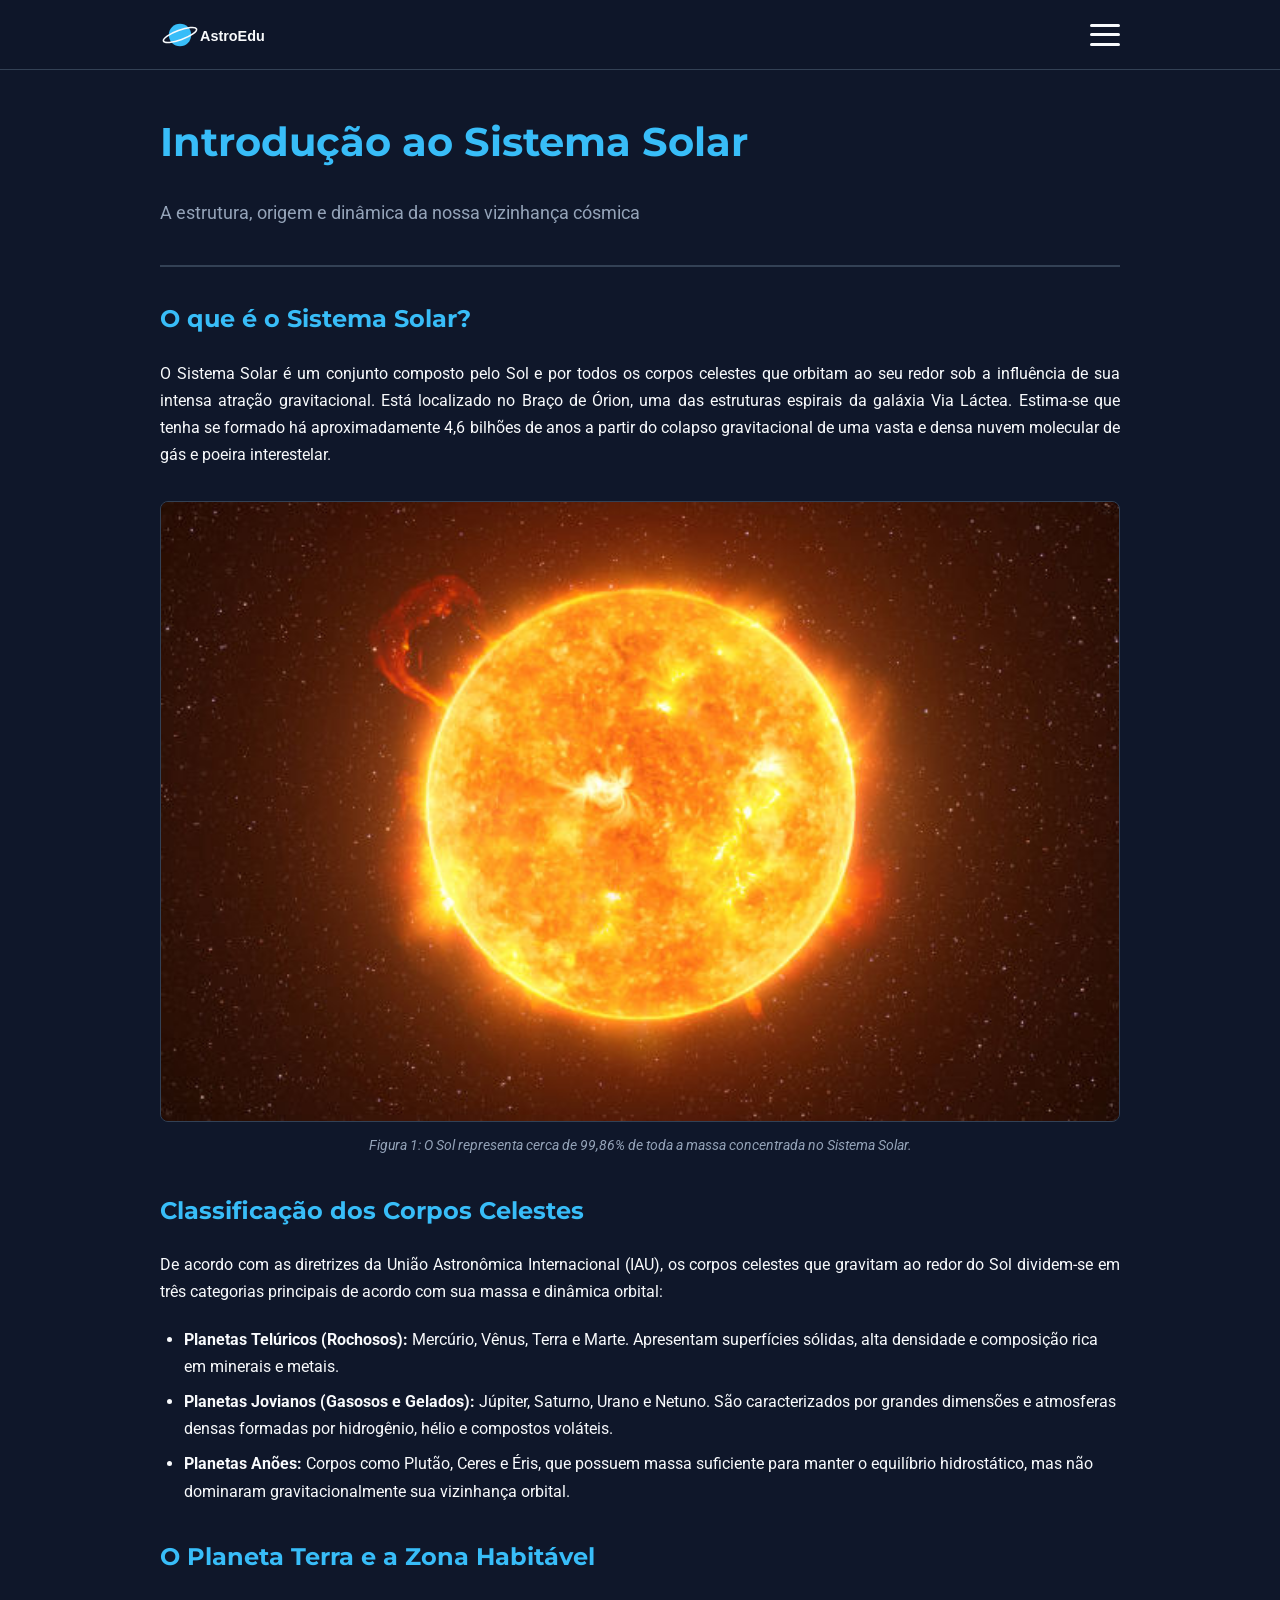
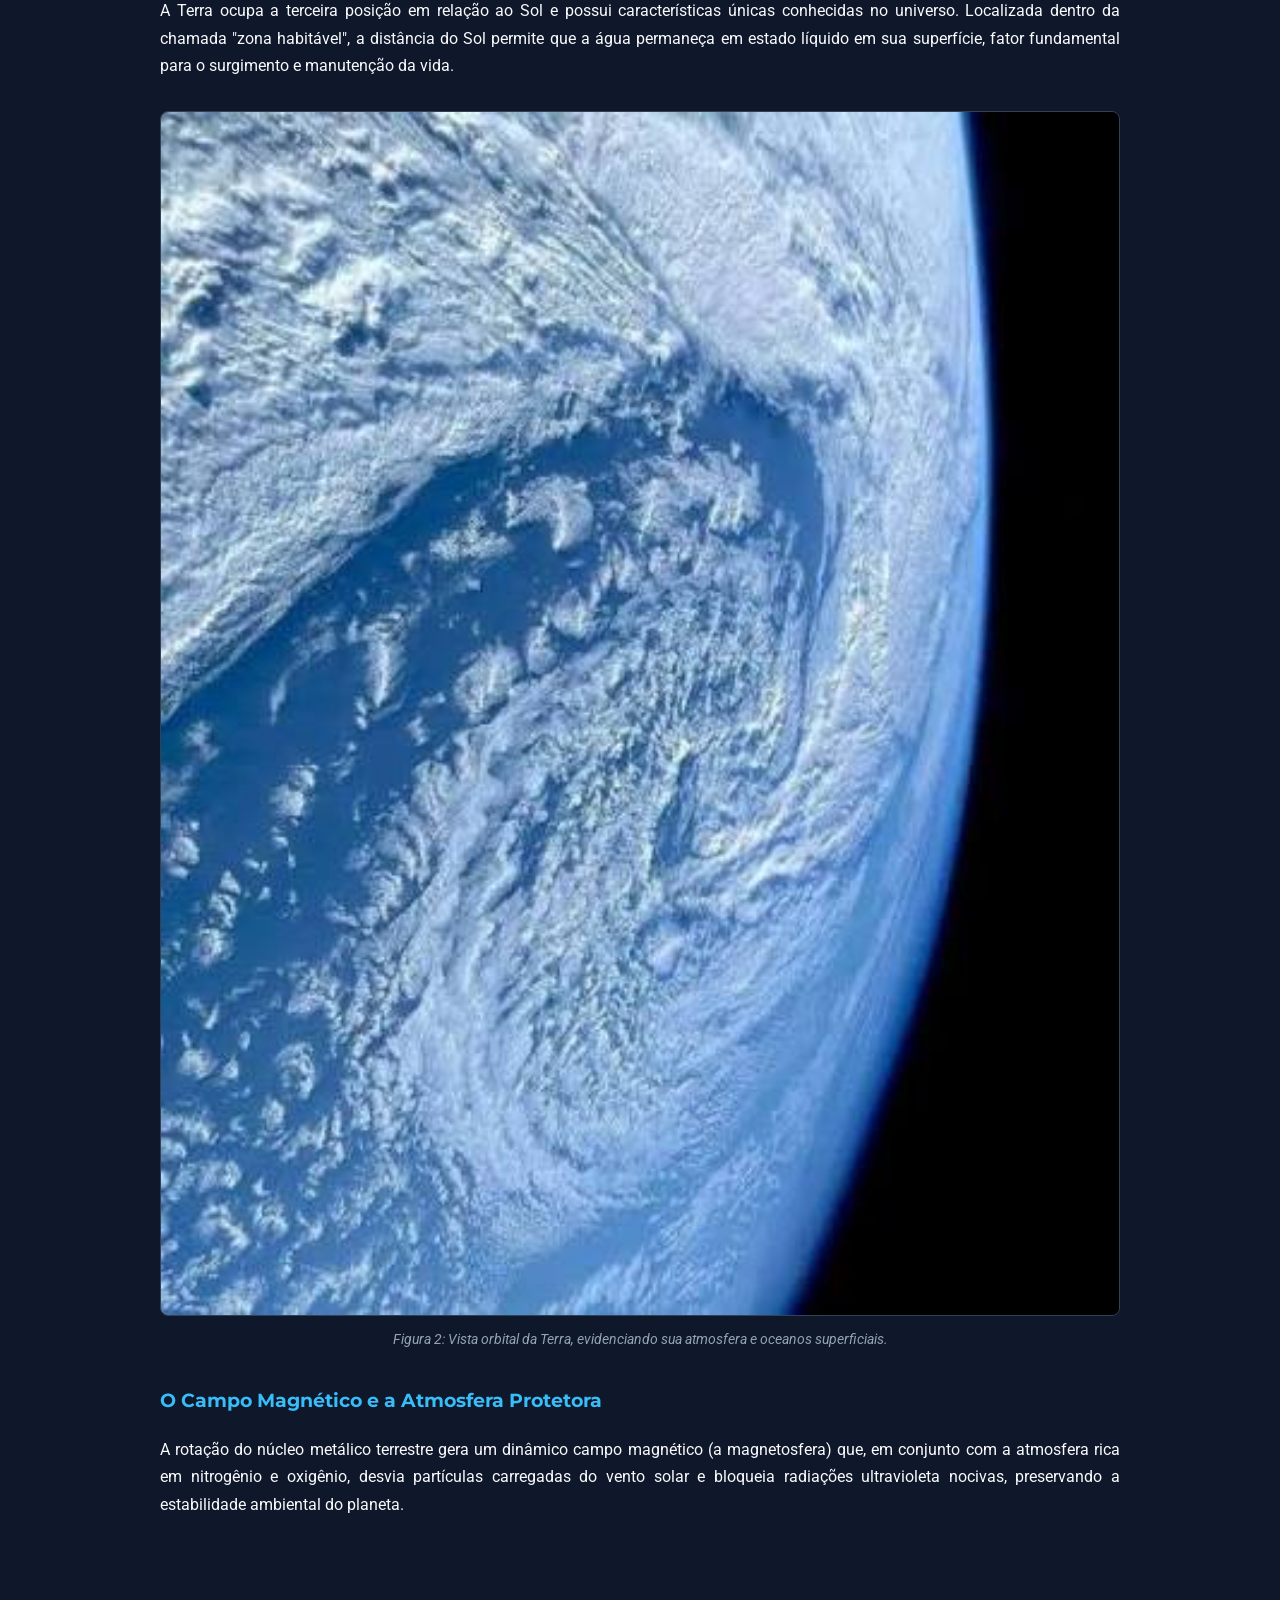
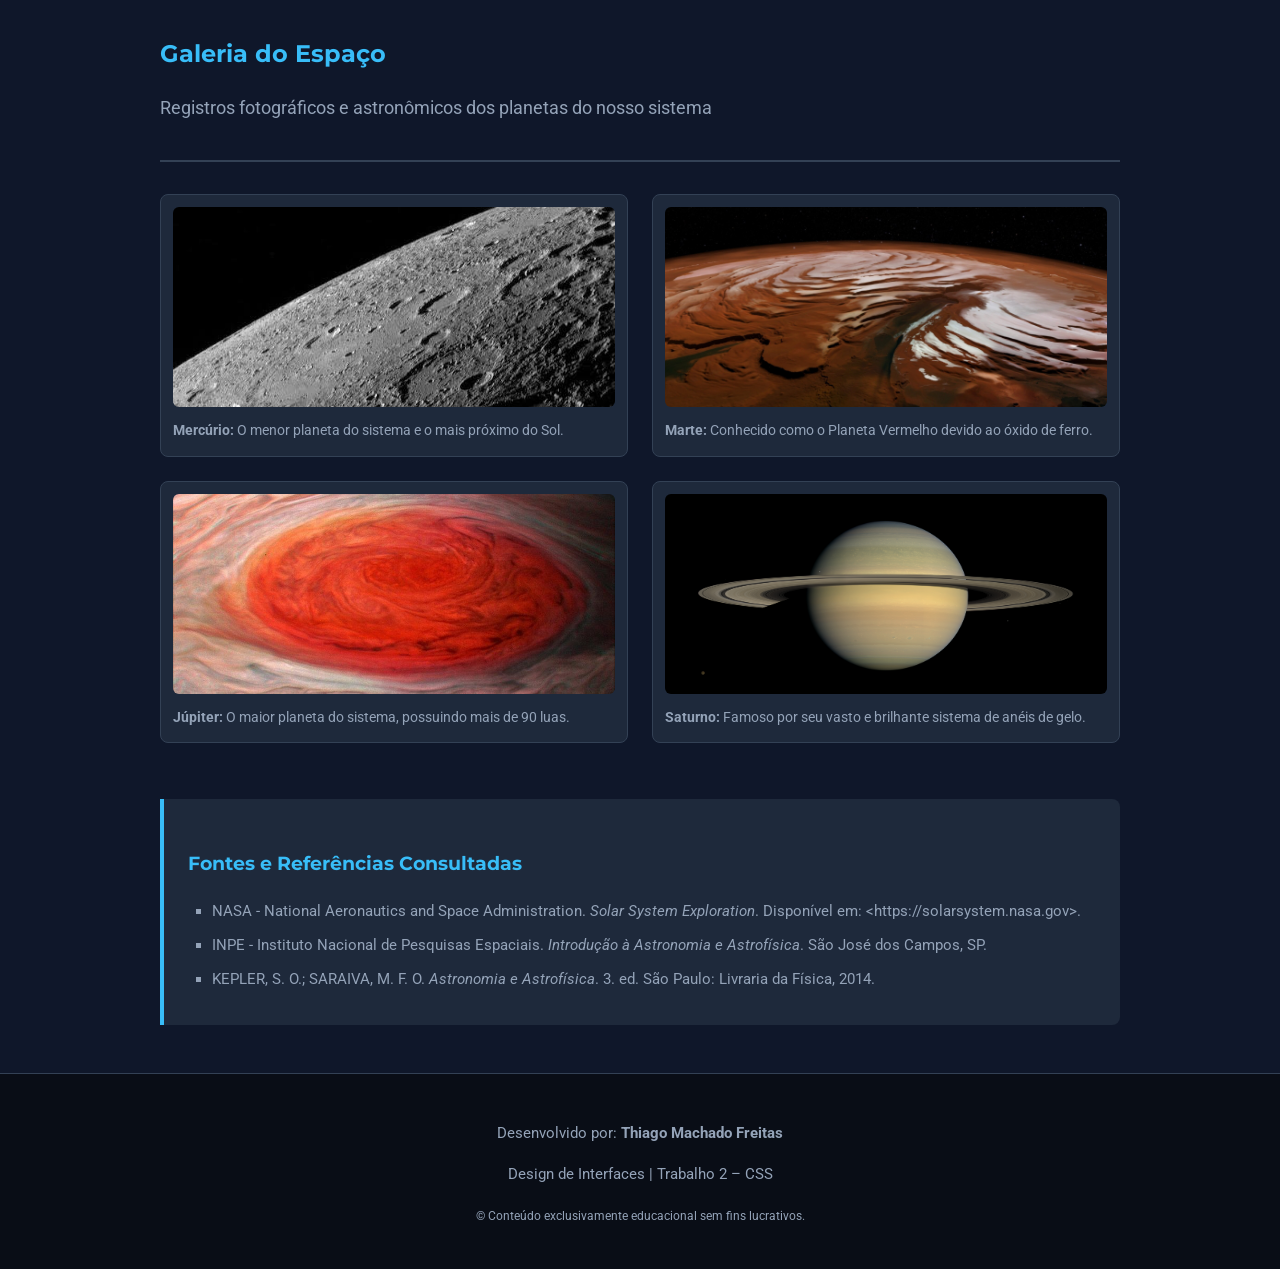
<file: index.html>
<!DOCTYPE html>
<html lang="pt-BR">
<head>
  <meta charset="UTF-8">
  <meta name="viewport" content="width=device-width, initial-scale=1.0">
  <title>Explorando o Sistema Solar - Astronomia Educativa</title>

  <link rel="stylesheet" href="css/modern-normalize.css">

  <link rel="preconnect" href="https://fonts.googleapis.com">
  <link rel="preconnect" href="https://fonts.gstatic.com" crossorigin>
  <link href="https://fonts.googleapis.com/css2?family=Montserrat:wght@600;700;800&family=Roboto:wght@400;500;700&display=swap" rel="stylesheet">

  <link rel="stylesheet" href="css/style.css">
</head>
<body>

  <header class="header-principal">
    <div class="header-container">
      <a href="#introducao" class="logo-link">
        <img src="img/logo.svg" alt="Logotipo do Portal Astronomia Educativa" class="logo-img">
      </a>

      <nav class="nav-principal">
        <input type="checkbox" id="menu-toggle" class="menu-checkbox">
       <label for="menu-toggle" class="menu-icon">
          <span class="sr-only">Abrir e fechar menu de navegação</span>
          <span class="linha"></span>
          <span class="linha"></span>
          <span class="linha"></span>
        </label>

        <ul class="menu-lista">
          <li><a href="#introducao">1. O Sistema Solar</a></li>
          <li><a href="#galeria">2. Galeria de Planetas</a></li>
          <li><a href="#exercicios" class="link-inativo">3. Exercícios (Em breve)</a></li>
          <li><a href="#materiais" class="link-inativo">4. Materiais Extra (Em breve)</a></li>
        </ul>
      </nav>
    </div>
  </header>

  <main class="conteudo-principal">

    <section id="introducao" class="sessao-educativa">
      <header class="sessao-cabecalho">
        <h1>Introdução ao Sistema Solar</h1>
        <p class="subtitulo">A estrutura, origem e dinâmica da nossa vizinhança cósmica</p>
      </header>

      <article class="bloco-conteudo">
        <h2>O que é o Sistema Solar?</h2>
        <p>O Sistema Solar é um conjunto composto pelo Sol e por todos os corpos celestes que orbitam ao seu redor sob a influência de sua intensa atração gravitacional. Está localizado no Braço de Órion, uma das estruturas espirais da galáxia Via Láctea. Estima-se que tenha se formado há aproximadamente 4,6 bilhões de anos a partir do colapso gravitacional de uma vasta e densa nuvem molecular de gás e poeira interestelar.</p>

        <figure class="imagem-destaque">
          <img src="img/solzinho.jpg" alt="Representação do Sol e suas proeminências solares" width="800" height="450" fetchpriority="high" decoding="async">
          <figcaption>Figura 1: O Sol representa cerca de 99,86% de toda a massa concentrada no Sistema Solar.</figcaption>
        </figure>

        <h2>Classificação dos Corpos Celestes</h2>
        <p>De acordo com as diretrizes da União Astronômica Internacional (IAU), os corpos celestes que gravitam ao redor do Sol dividem-se em três categorias principais de acordo com sua massa e dinâmica orbital:</p>
        <ul>
          <li><strong>Planetas Telúricos (Rochosos):</strong> Mercúrio, Vênus, Terra e Marte. Apresentam superfícies sólidas, alta densidade e composição rica em minerais e metais.</li>
          <li><strong>Planetas Jovianos (Gasosos e Gelados):</strong> Júpiter, Saturno, Urano e Netuno. São caracterizados por grandes dimensões e atmosferas densas formadas por hidrogênio, hélio e compostos voláteis.</li>
          <li><strong>Planetas Anões:</strong> Corpos como Plutão, Ceres e Éris, que possuem massa suficiente para manter o equilíbrio hidrostático, mas não dominaram gravitacionalmente sua vizinhança orbital.</li>
        </ul>

        <h2>O Planeta Terra e a Zona Habitável</h2>
        <p>A Terra ocupa a terceira posição em relação ao Sol e possui características únicas conhecidas no universo. Localizada dentro da chamada "zona habitável", a distância do Sol permite que a água permaneça em estado líquido em sua superfície, fator fundamental para o surgimento e manutenção da vida.</p>

        <figure class="imagem-destaque">
          <img src="img/terra.jpg" alt="Fotografia do planeta Terra visto do espaço destacando oceanos e continentes">
          <figcaption>Figura 2: Vista orbital da Terra, evidenciando sua atmosfera e oceanos superficiais.</figcaption>
        </figure>

        <h3>O Campo Magnético e a Atmosfera Protetora</h3>
        <p>A rotação do núcleo metálico terrestre gera um dinâmico campo magnético (a magnetosfera) que, em conjunto com a atmosfera rica em nitrogênio e oxigênio, desvia partículas carregadas do vento solar e bloqueia radiações ultravioleta nocivas, preservando a estabilidade ambiental do planeta.</p>
      </article>
    </section>

    <section id="galeria" class="sessao-galeria">
      <header class="sessao-cabecalho">
        <h2>Galeria do Espaço</h2>
        <p class="subtitulo">Registros fotográficos e astronômicos dos planetas do nosso sistema</p>
      </header>

      <div class="galeria-flex">
        <figure class="galeria-item">
          <img src="img/galeria-mercurio.jpg" alt="Superfície repleta de crateras do planeta Mercúrio" width="400" height="267" loading="lazy" decoding="async">
          <figcaption><strong>Mercúrio:</strong> O menor planeta do sistema e o mais próximo do Sol.</figcaption>
        </figure>

        <figure class="galeria-item">
          <img src="img/galeria-martee.jpg" alt="Planeta Marte exibindo sua superfície avermelhada" width="400" height="267" loading="lazy" decoding="async">
          <figcaption><strong>Marte:</strong> Conhecido como o Planeta Vermelho devido ao óxido de ferro.</figcaption>
        </figure>

        <figure class="galeria-item">
          <img src="img/galeria-jupiter.jpg" alt="Planeta gigante Júpiter com suas faixas de nuvens" width="400" height="267" loading="lazy" decoding="async">
          <figcaption><strong>Júpiter:</strong> O maior planeta do sistema, possuindo mais de 90 luas.</figcaption>
        </figure>

        <figure class="galeria-item">
          <img src="img/galeria-saturno.jpg" alt="Planeta Saturno exibindo seu proeminente sistema de anéis" width="400" height="267" loading="lazy" decoding="async">
          <figcaption><strong>Saturno:</strong> Famoso por seu vasto e brilhante sistema de anéis de gelo.</figcaption>
        </figure>
      </div>

      <aside class="referencias-container">
        <h3>Fontes e Referências Consultadas</h3>
        <ul class="lista-referencias">
          <li>
            NASA - National Aeronautics and Space Administration. <em>Solar System Exploration</em>. Disponível em: &lt;https://solarsystem.nasa.gov&gt;.
          </li>
          <li>
            INPE - Instituto Nacional de Pesquisas Espaciais. <em>Introdução à Astronomia e Astrofísica</em>. São José dos Campos, SP.
          </li>
          <li>
            KEPLER, S. O.; SARAIVA, M. F. O. <em>Astronomia e Astrofísica</em>. 3. ed. São Paulo: Livraria da Física, 2014.
          </li>
        </ul>
      </aside>
    </section>

  </main>

  <footer class="rodape-principal">
    <div class="rodape-conteudo">
      <p>Desenvolvido por: <strong>Thiago Machado Freitas</strong></p>
      <p>Design de Interfaces | Trabalho 2 – CSS</p>
      <p><small>&copy; Conteúdo exclusivamente educacional sem fins lucrativos.</small></p>
    </div>
  </footer>

</body>
</html>
</file>
<file: css/style.css>
:root {
  --cor-fundo: #0f172a;
  --cor-card: #1e293b;
  --cor-texto: #f8fafc;
  --cor-texto-suave: #94a3b8;
  --cor-primaria: #38bdf8;
  --cor-primaria-hover: #0284c7;
  --cor-borda: #334155;
  --fonte-titulo: 'Montserrat', sans-serif;
  --fonte-corpo: 'Roboto', sans-serif;
  --largura-maxima: 900px;
  --altura-header: 70px;
}

html {
  scroll-behavior: smooth;
  box-sizing: border-box;
}

*, *:before, *:after {
  box-sizing: inherit;
}

body {
  background-color: var(--cor-fundo);
  color: var(--cor-texto);
  font-family: var(--fonte-corpo);
  line-height: 1.7;
  margin: 0;
  padding: 0;
}

.header-principal {
  position: fixed;
  top: 0;
  left: 0;
  width: 100%;
  height: var(--altura-header);
  background-color: rgba(15, 23, 42, 0.95);
  backdrop-filter: blur(8px);
  border-bottom: 1px solid var(--cor-borda);
  z-index: 1000;
}

.header-container {
  max-width: var(--largura-maxima);
  margin: 0 auto;
  height: 100%;
  display: flex;
  align-items: center;
  justify-content: space-between;
  padding: 0 1.25rem;
}

.sr-only {
  position: absolute;
  width: 1px;
  height: 1px;
  padding: 0;
  margin: -1px;
  overflow: hidden;
  clip: rect(0, 0, 0, 0);
  white-space: nowrap;
  border: 0;
}

.logo-link {
  display: flex;
  align-items: center;
  text-decoration: none;
}

.logo-img {
  height: 40px;
  width: auto;
  display: block;
}

.menu-checkbox {
  position: absolute;
  opacity: 0;
  pointer-events: none;
}

.menu-icon {
  display: flex;
  flex-direction: column;
  justify-content: space-between;
  width: 30px;
  height: 22px;
  cursor: pointer;
  z-index: 1001;
}

.menu-icon .linha {
  display: block;
  width: 100%;
  height: 3px;
  background-color: var(--cor-texto);
  border-radius: 2px;
  transition: transform 0.3s ease, opacity 0.3s ease, background-color 0.2s ease;
}

.menu-icon:hover .linha {
  background-color: var(--cor-primaria);
}

.menu-lista {
  position: fixed;
  top: var(--altura-header);
  left: 0;
  width: 100%;
  background-color: rgba(30, 41, 59, 0.98);
  backdrop-filter: blur(10px);
  list-style: none;
  margin: 0;
  padding: 0;
  display: flex;
  flex-direction: column;
  align-items: center;
  gap: 1.25rem;
  border-bottom: 1px solid var(--cor-borda);
  box-shadow: 0 10px 25px rgba(0, 0, 0, 0.5);

  max-height: 0;
  overflow: hidden;
  opacity: 0;
  transition: max-height 0.4s ease, opacity 0.3s ease, padding 0.3s ease;
}

.menu-lista a {
  color: var(--cor-texto);
  text-decoration: none;
  font-family: var(--fonte-titulo);
  font-weight: 600;
  font-size: 1.05rem;
  transition: color 0.2s;
}

.menu-lista a:hover {
  color: var(--cor-primaria);
}

.menu-lista .link-inativo {
  color: var(--cor-texto-suave);
  cursor: not-allowed;
  font-style: italic;
}

.menu-checkbox:checked ~ .menu-lista {
  max-height: 300px;
  padding: 1.5rem 0;
  opacity: 1;
}

.menu-checkbox:checked ~ .menu-icon .linha:nth-child(1) {
  transform: translateY(9.5px) rotate(45deg);
}

.menu-checkbox:checked ~ .menu-icon .linha:nth-child(2) {
  opacity: 0;
}

.menu-checkbox:checked ~ .menu-icon .linha:nth-child(3) {
  transform: translateY(-9.5px) rotate(-45deg);
}

.conteudo-principal {
  max-width: var(--largura-maxima);
  margin: 0 auto;
  padding: calc(var(--altura-header) + 2rem) 1.25rem 3rem 1.25rem;
  display: flex;
  flex-direction: column;
  gap: 4rem;
}

.sessao-educativa,
.sessao-galeria {
  width: 100%;
}

.sessao-cabecalho {
  margin-bottom: 2rem;
  border-bottom: 2px solid var(--cor-borda);
  padding-bottom: 1rem;
}

h1, h2, h3 {
  font-family: var(--fonte-titulo);
  color: var(--cor-primaria);
  margin-top: 0;
}

h1 {
  font-size: 2rem;
  line-height: 1.2;
}

h2 {
  font-size: 1.5rem;
  margin-top: 2rem;
}

h3 {
  font-size: 1.2rem;
  margin-top: 1.5rem;
}

.subtitulo {
  color: var(--cor-texto-suave);
  font-size: 1.1rem;
  margin-top: 0.25rem;
}

p {
  margin-bottom: 1.25rem;
  text-align: justify;
}

ul {
  padding-left: 1.5rem;
  margin-bottom: 1.5rem;
}

li {
  margin-bottom: 0.5rem;
}

.imagem-destaque {
  margin: 2rem 0;
  text-align: center;
}

.imagem-destaque img {
  width: 100%;
  height: auto;
  border-radius: 8px;
  border: 1px solid var(--cor-borda);
  display: block;
}

figcaption {
  margin-top: 0.75rem;
  font-size: 0.9rem;
  color: var(--cor-texto-suave);
  font-style: italic;
}

.galeria-flex {
  display: flex;
  flex-wrap: wrap;
  gap: 1.5rem;
  justify-content: space-between;
}

.galeria-item {
  margin: 0;
  flex: 1 1 100%;
  background-color: var(--cor-card);
  border-radius: 8px;
  border: 1px solid var(--cor-borda);
  padding: 0.75rem;
  display: flex;
  flex-direction: column;
}

.galeria-item img {
  width: 100%;
  height: 200px;
  object-fit: cover;
  border-radius: 6px;
}

.galeria-item figcaption {
  margin-top: 0.75rem;
  text-align: left;
  font-style: normal;
}

.referencias-container {
  margin-top: 3.5rem;
  padding: 1.5rem;
  background-color: var(--cor-card);
  border-left: 4px solid var(--cor-primaria);
  border-radius: 0 8px 8px 0;
}

.lista-referencias {
  list-style-type: square;
  margin-bottom: 0;
}

.lista-referencias li {
  font-size: 0.95rem;
  color: var(--cor-texto-suave);
  word-break: break-word;
}

.rodape-principal {
  background-color: #090d16;
  border-top: 1px solid var(--cor-borda);
  padding: 2rem 1.25rem;
  text-align: center;
}

.rodape-conteudo {
  max-width: var(--largura-maxima);
  margin: 0 auto;
  color: var(--cor-texto-suave);
  font-size: 0.95rem;
}

.rodape-conteudo p {
  text-align: center;
  margin-bottom: 0.5rem;
}

@media (min-width: 768px) {
  h1 {
    font-size: 2.5rem;
  }

  .galeria-item {
    flex: 0 1 calc(50% - 0.75rem);
  }
}

@media (min-width: 1200px) {
  :root {
    --largura-maxima: 1000px;
  }

  .conteudo-principal {
    padding-top: calc(var(--altura-header) + 3rem);
  }
}
</file>
